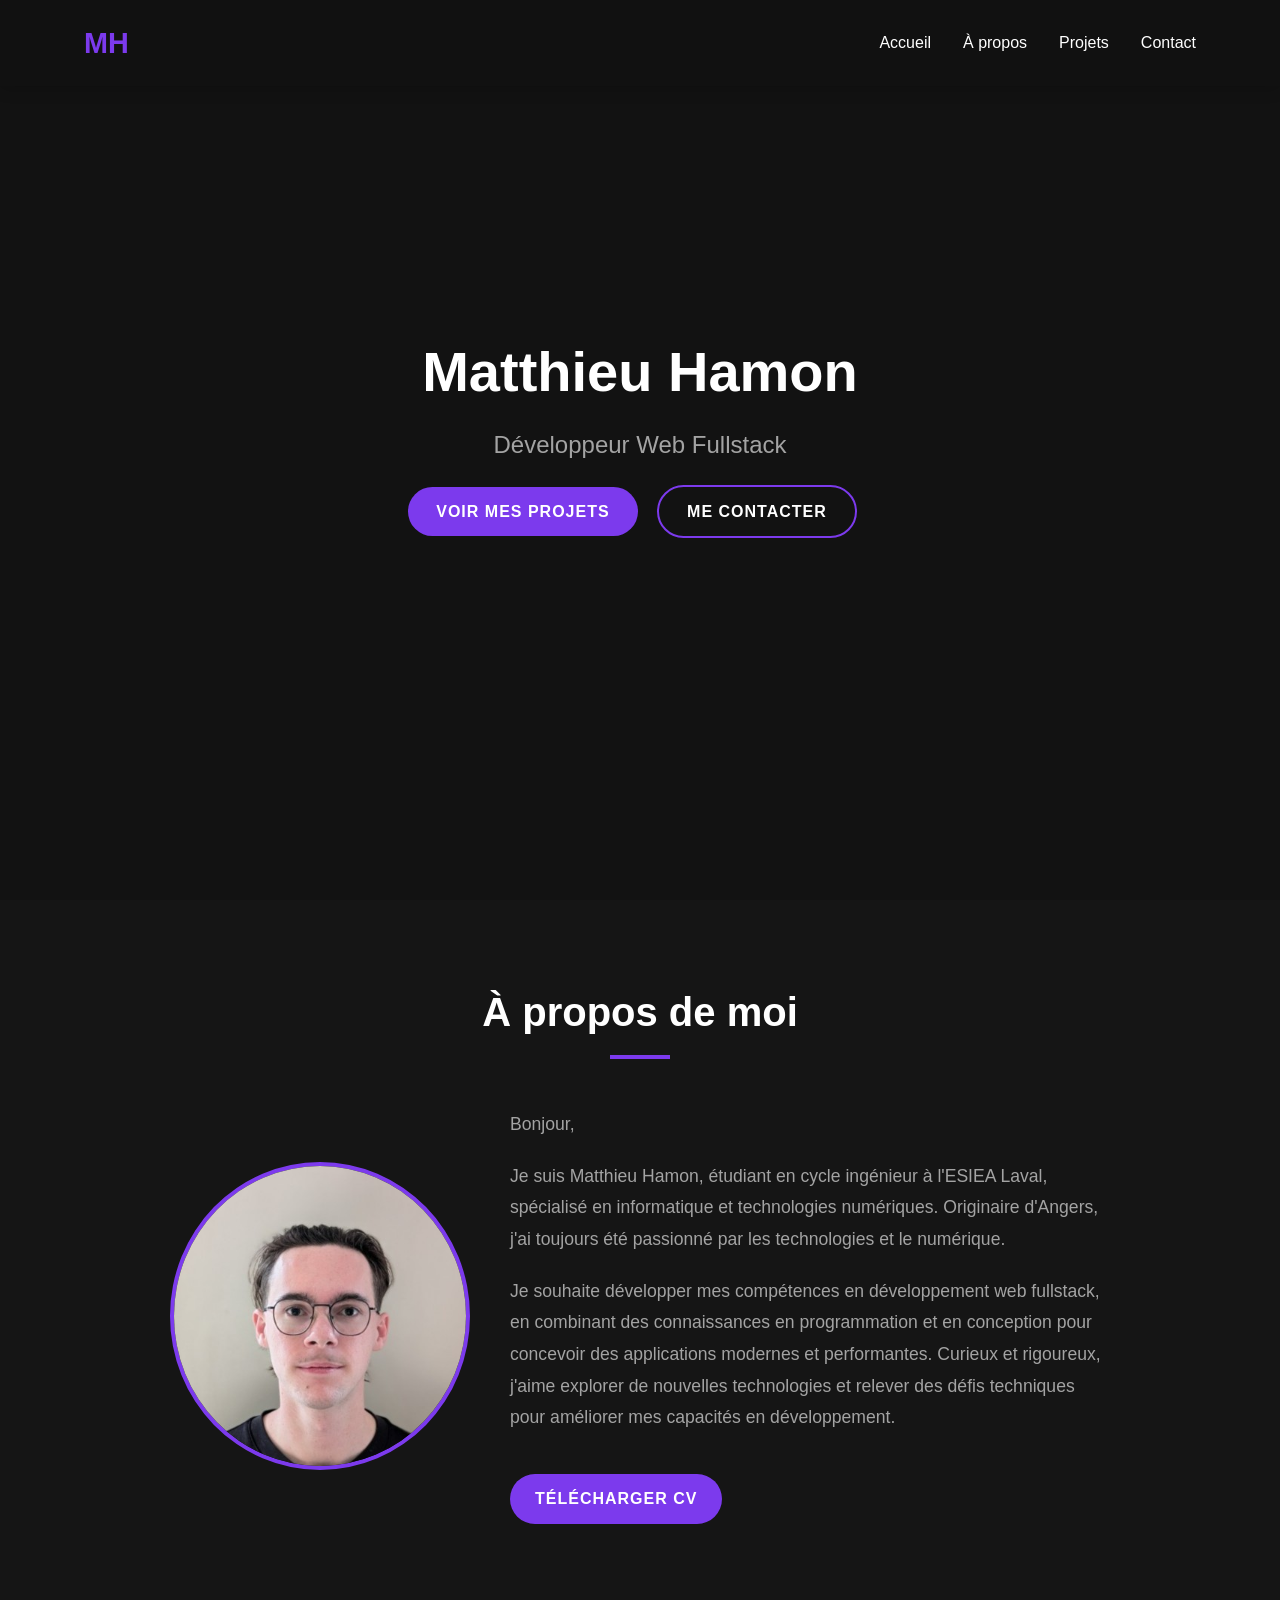
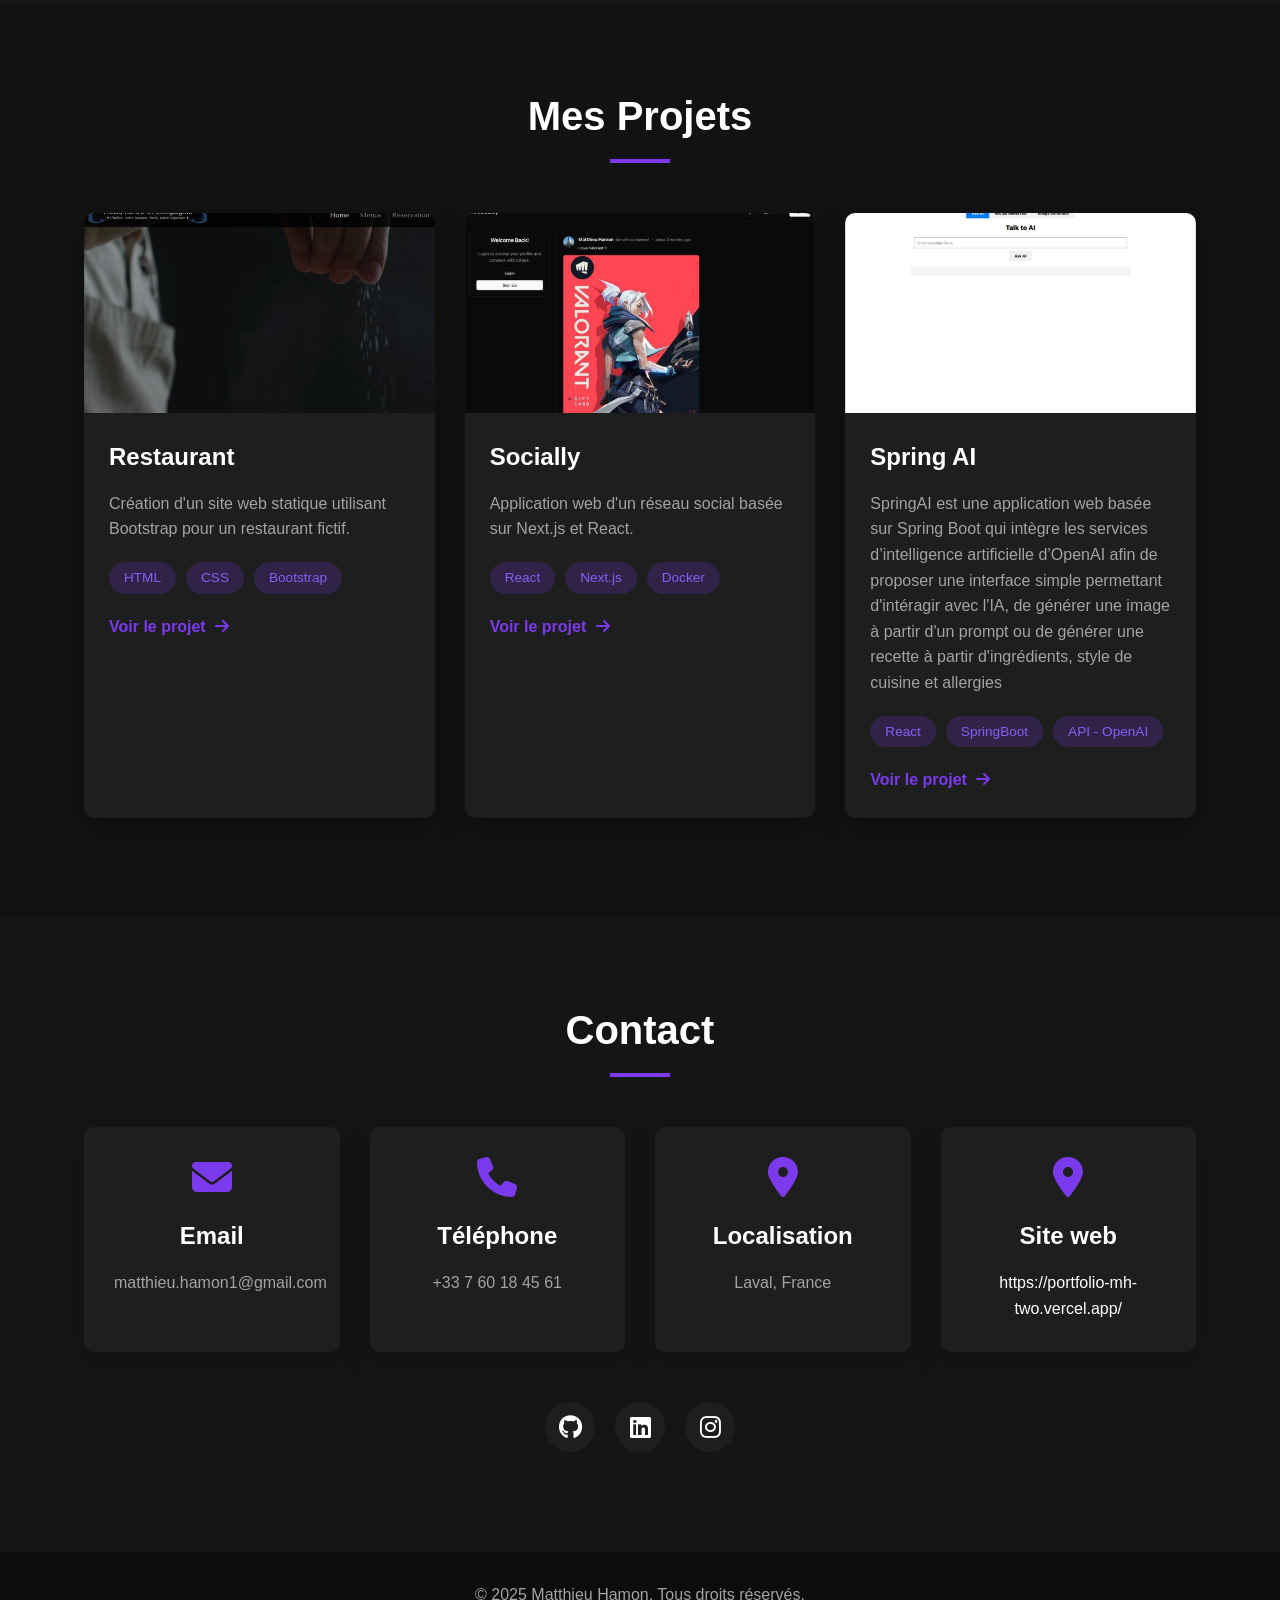
<file: index.html>
<!DOCTYPE html>
<html lang="fr">
<head>
    <meta charset="UTF-8">
    <meta name="viewport" content="width=device-width, initial-scale=1.0">
    <title>Matthieu Hamon | Portfolio</title>
    <link rel="stylesheet" href="https://cdnjs.cloudflare.com/ajax/libs/font-awesome/6.4.0/css/all.min.css">
    <link rel="stylesheet" href="assets/css/style.css">
</head>
<body>
    <header>
        <div class="container">
            <div class="logo"><a href="#home">MH</a></div>
            <input type="checkbox" id="nav-toggle" class="nav-toggle">
            <nav>
                <ul>
                    <li><a href="#home">Accueil</a></li>
                    <li><a href="#about">À propos</a></li>
                    <li><a href="#projects">Projets</a></li>
                    <li><a href="#contact">Contact</a></li>
                </ul>
            </nav>
            <label for="nav-toggle" class="nav-toggle-label">
                <span></span>
            </label>
        </div>
    </header>

    <main>
        <section id="home">
            <div class="container">
                <h1>Matthieu Hamon</h1>
                <p class="title">Développeur Web Fullstack</p>
                <div class="btn-container">
                    <a href="#projects" class="btn btn-primary">Voir mes projets</a>
                    <a href="#contact" class="btn btn-secondary">Me contacter</a>
                </div>
            </div>
        </section>

        <section id="about">
            <div class="container">
                <h2>À propos de moi</h2>
                <div class="about-content">
                    <div class="profile-pic">
                        <div class="img-container">
                            <img src="assets/img/photo-profil.jpg" alt="Photo de profil" class="photo-profil">
                        </div>
                    </div>
                    <div class="about-text">
                        <p class="texte-profil">Bonjour,</p>
                        <p class="texte-profil">Je suis Matthieu Hamon, étudiant en cycle ingénieur à l'ESIEA Laval, spécialisé en informatique et technologies numériques. Originaire d'Angers, j'ai toujours été passionné par les technologies et le numérique.</p>
                        <p class="texte-profil">Je souhaite développer mes compétences en développement web fullstack, en combinant des connaissances en programmation et en conception pour concevoir des applications modernes et performantes. Curieux et rigoureux, j'aime explorer de nouvelles technologies et relever des défis techniques pour améliorer mes capacités en développement.</p>
                        <a href="assets/img/CV-Matthieu_Hamon.pdf" target="_blank" class="btn-cv">TÉLÉCHARGER CV</a>
                    </div>
                </div>
            </div>
        </section>

        <section id="projects">
            <div class="container">
                <h2>Mes Projets</h2>
                <div class="projects-grid">
                    <div class="project-card">
                        <div class="project-img">
                            <img src="assets/img/restau.png" alt="Projet 1">
                        </div>
                        <div class="project-info">
                            <h3>Restaurant</h3>
                            <p>Création d'un site web statique utilisant Bootstrap pour un restaurant fictif.</p>
                            <div class="tech-stack">
                                <span>HTML</span>
                                <span>CSS</span>
                                <span>Bootstrap</span>
                            </div>
                            <a href="https://restaurant-seven-pied.vercel.app/" target="_blank" class="project-link">Voir le projet <i class="fas fa-arrow-right"></i></a>
                        </div>
                    </div>
                    
                    <div class="project-card">
                        <div class="project-img">
                            <img src="assets/img/socially.png" alt="Projet 2">
                        </div>
                        <div class="project-info">
                            <h3>Socially</h3>
                            <p>Application web d'un réseau social basée sur Next.js et React.</p>
                            <div class="tech-stack">
                                <span>React</span>
                                <span>Next.js</span>
                                <span>Docker</span>
                            </div>
                            <a href="https://social-network-liard-tau.vercel.app/" target="_blank" class="project-link">Voir le projet <i class="fas fa-arrow-right"></i></a>
                        </div>
                    </div>
                    
                    <div class="project-card">
                        <div class="project-img">
                            <img src="assets/img/spring.png" alt="Projet 3">
                        </div>
                        <div class="project-info">
                            <h3>Spring AI</h3>
                            <p>SpringAI est une application web basée sur Spring Boot qui intègre les services d’intelligence artificielle d’OpenAI afin de proposer une interface simple permettant d'intéragir avec l'IA, 
                                de générer une image à partir d'un prompt ou de générer une recette à partir d'ingrédients, style de cuisine et allergies</p>
                            <div class="tech-stack">
                                <span>React</span>
                                <span>SpringBoot</span>
                                <span>API - OpenAI</span>
                            </div>
                            <a href="https://spring-ai-three.vercel.app/" target="_blank" class="project-link">Voir le projet <i class="fas fa-arrow-right"></i></a>
                        </div>
                    </div>
                </div>
            </div>
        </section>

        <section id="contact">
            <div class="container">
                <h2>Contact</h2>
                <div class="contact-info">
                    <div class="contact-card">
                        <i class="fas fa-envelope"></i>
                        <h3>Email</h3>
                        <p>matthieu.hamon1@gmail.com</p>
                    </div>
                    <div class="contact-card">
                        <i class="fas fa-phone"></i>
                        <h3>Téléphone</h3>
                        <p>+33 7 60 18 45 61</p>
                    </div>
                    <div class="contact-card">
                        <i class="fas fa-map-marker-alt"></i>
                        <h3>Localisation</h3>
                        <p>Laval, France</p>
                    </div>
                    <div class="contact-card">
                        <i class="fas fa-map-marker-alt"></i>
                        <h3>Site web</h3>
                        <a href="https://portfolio-mh-two.vercel.app/">https://portfolio-mh-two.vercel.app/</a>
                    </div>
                </div>
                <div class="social-links">
                    <a href="https://github.com/Matthieuhamon" target="_blank" class="social-link"><i class="fab fa-github"></i></a>
                    <a href="https://www.linkedin.com/in/matthieuhamon" target="_blank" class="social-link"><i class="fab fa-linkedin"></i></a>
                    <a href="https://www.instagram.com/matthieu.hmn/" target="_blank" class="social-link"><i class="fab fa-instagram"></i></a>
                </div>
            </div>
        </section>
    </main>

    <footer>
        <div class="container">
            <p>&copy; 2025 Matthieu Hamon. Tous droits réservés.</p>
        </div>
    </footer>
</body>
</html>
</file>
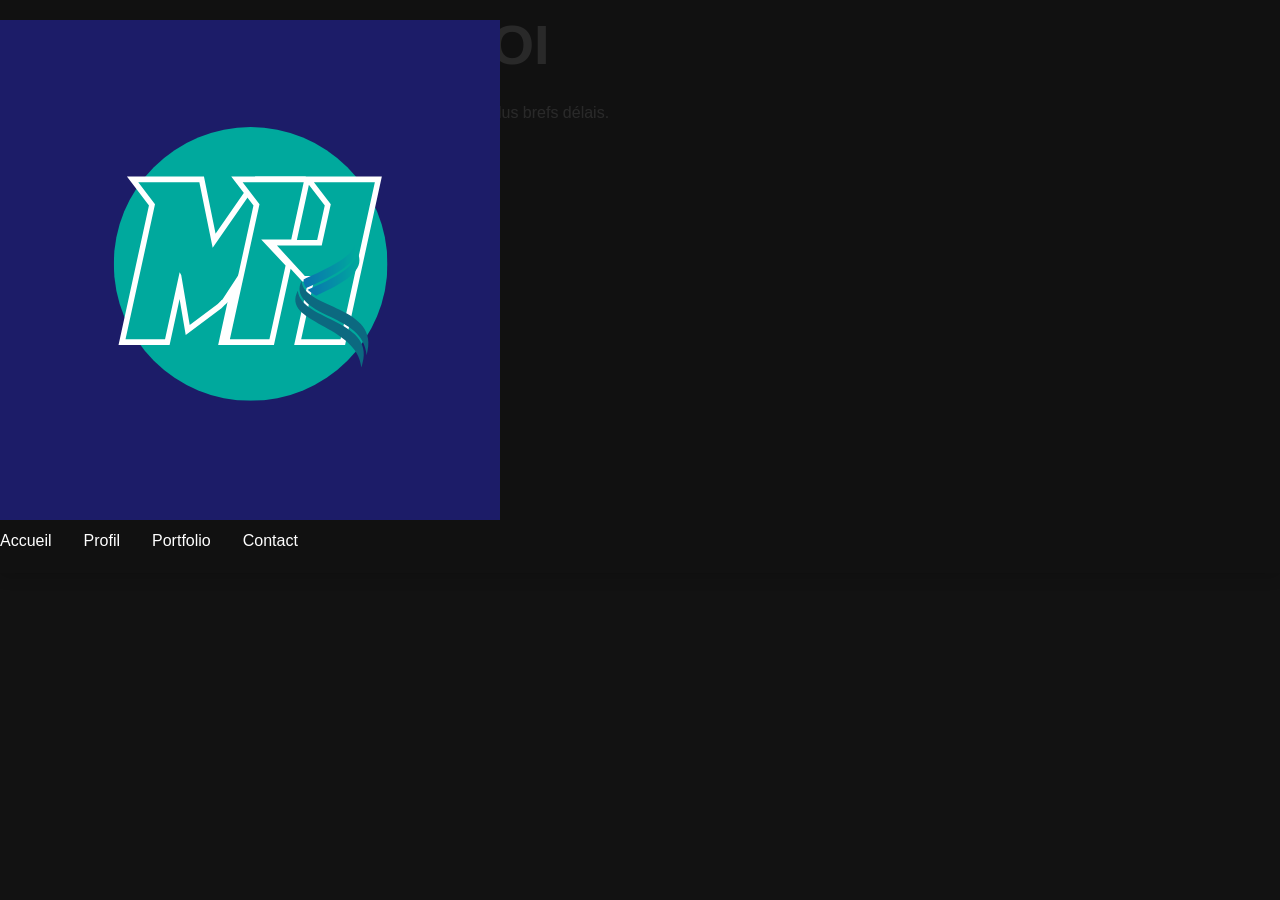
<file: contact.html>
<!DOCTYPE html>
<html lang="fr">
<head>
    <meta charset="UTF-8">
    <meta name="viewport" content="width=device-width, initial-scale=1.0">
    <title>Portfolio</title>
    <link rel="stylesheet" href="assets/css/style.css">
    <link rel="preconnect" href="https://fonts.googleapis.com">
    <link rel="preconnect" href="https://fonts.gstatic.com" crossorigin>
    <link href="https://fonts.googleapis.com/css2?family=Audiowide&display=swap" rel="stylesheet">
    <link rel="preconnect" href="https://fonts.googleapis.com">
    <link rel="preconnect" href="https://fonts.gstatic.com" crossorigin>
    <link href="https://fonts.googleapis.com/css2?family=Tenor+Sans&display=swap" rel="stylesheet">
</head>
<body>
    <header>
        <nav>
            <img class="logo" src="assets/img/logo.png" alt="Logo">
                <ul>
                    <li><a href="index.html">Accueil</a></li>
                    <li><a href="profil.html">Profil</a></li>
                    <li><a href="portfolio.html">Portfolio</a></li>
                    <li><a href="contact.html">Contact</a></li>
                </ul>
        </nav>
    </header>
    <main>
        <div class="container">
            <h1 class="titre">CONTACTEZ-MOI</h1>
            <p class="sous-titre">N'hésitez pas à me contacter, je vous répondrai dans les plus brefs délais.</p>
            <div class="container-contact">
                <form class="container-contact">
                    <div class="form-1">
                        <div>
                            <label for="fname">Prénom</label>
                            <input type="text" id="fname" name="fname" required>
                        </div>

                        <div>
                            <label for="lname">Nom</label>
                            <input type="text" id="lname" name="lname">
                        </div>
                    </div>

                    <div class="form-1">
                        <div>
                            <label for="email">Email</label>
                            <input type="email" id="email" name="email" required>
                        </div>

                        <div>
                            <label for="tel">Téléphone</label>
                            <input type="tel" id="tel" name="tel" required>
                        </div>
                    </div>

                    <div class="form-1 form-2">
                        <label for="objet">Objet</label>
                        <input type="text" id="objet" name="objet" required>
                    </div>

                    <div class="form-1 form-2">
                        <label for="message">Message</label>
                        <textarea id="message" name="message" rows="4" required></textarea>
                    </div>

                    <input type="submit" class="envoyer" value="Envoyer">
                </form>
            </div>
        </div>
    </main>
</body>
</html>
</file>
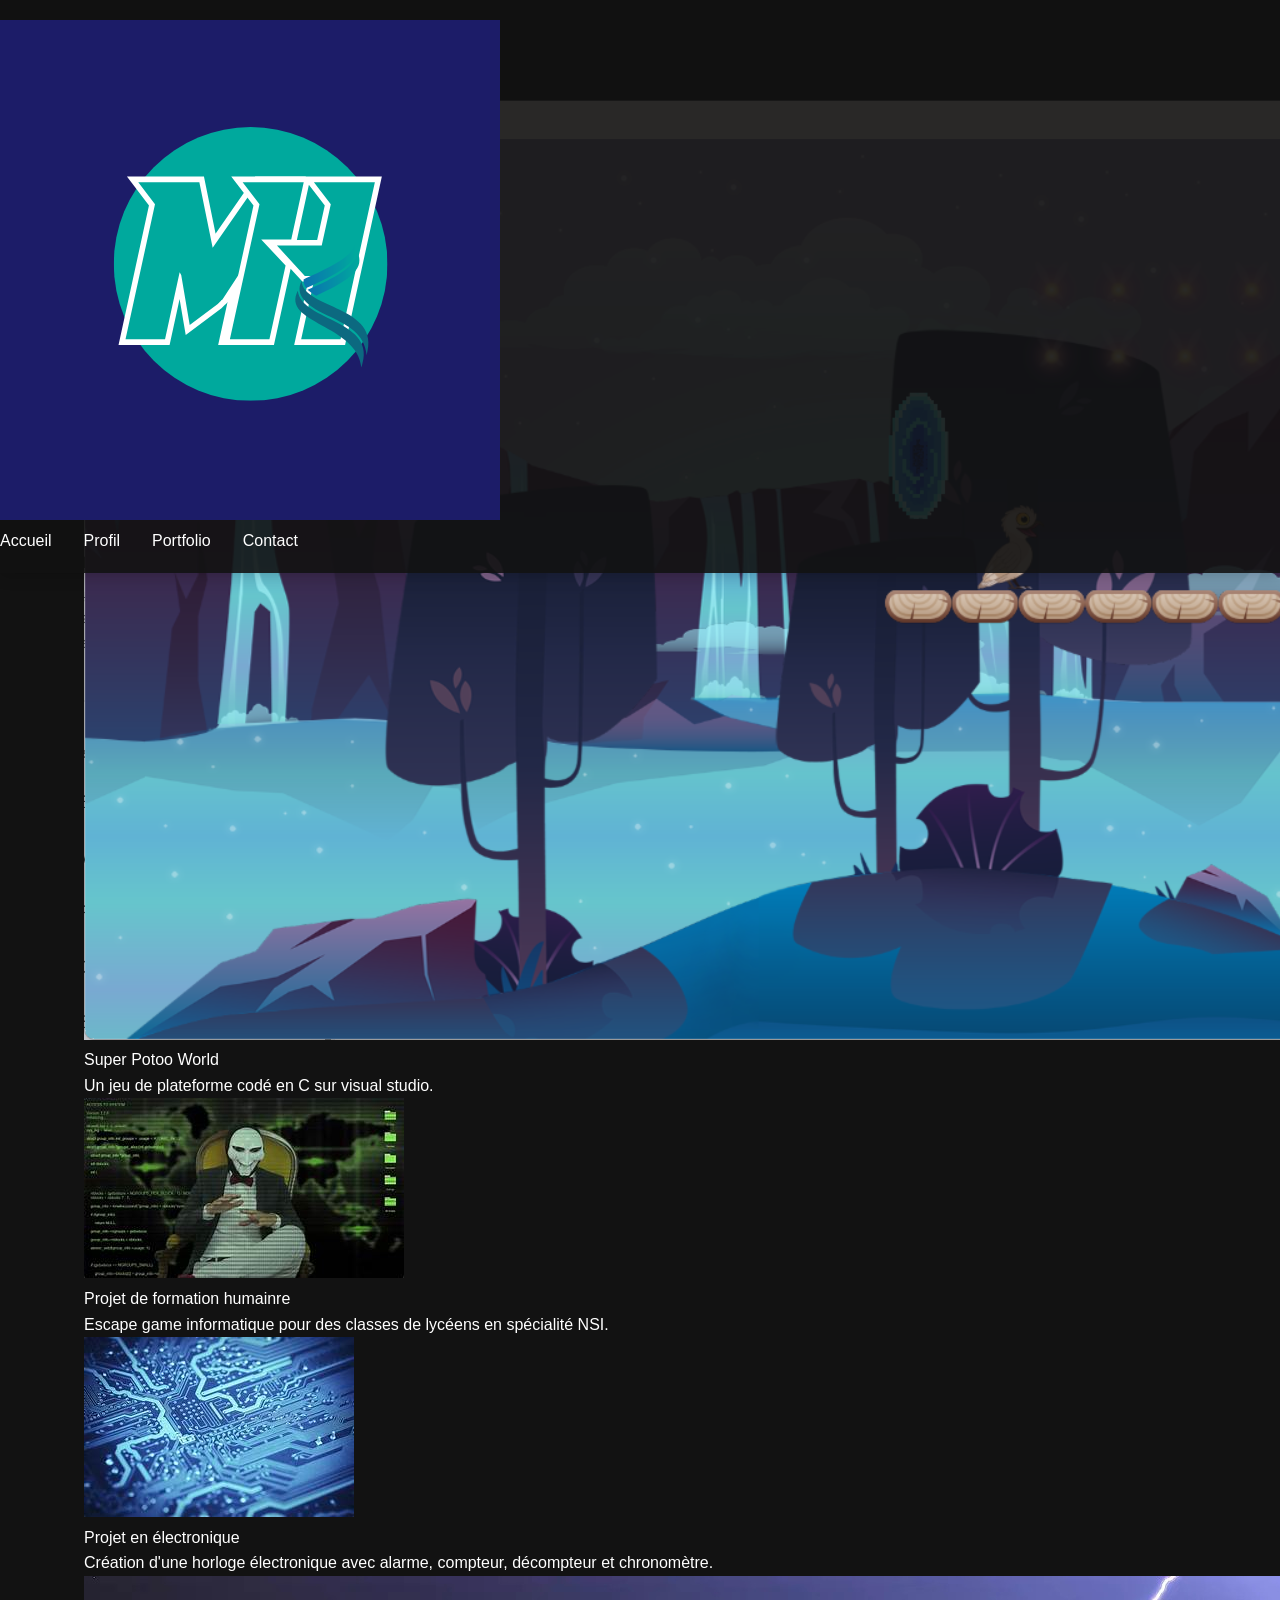
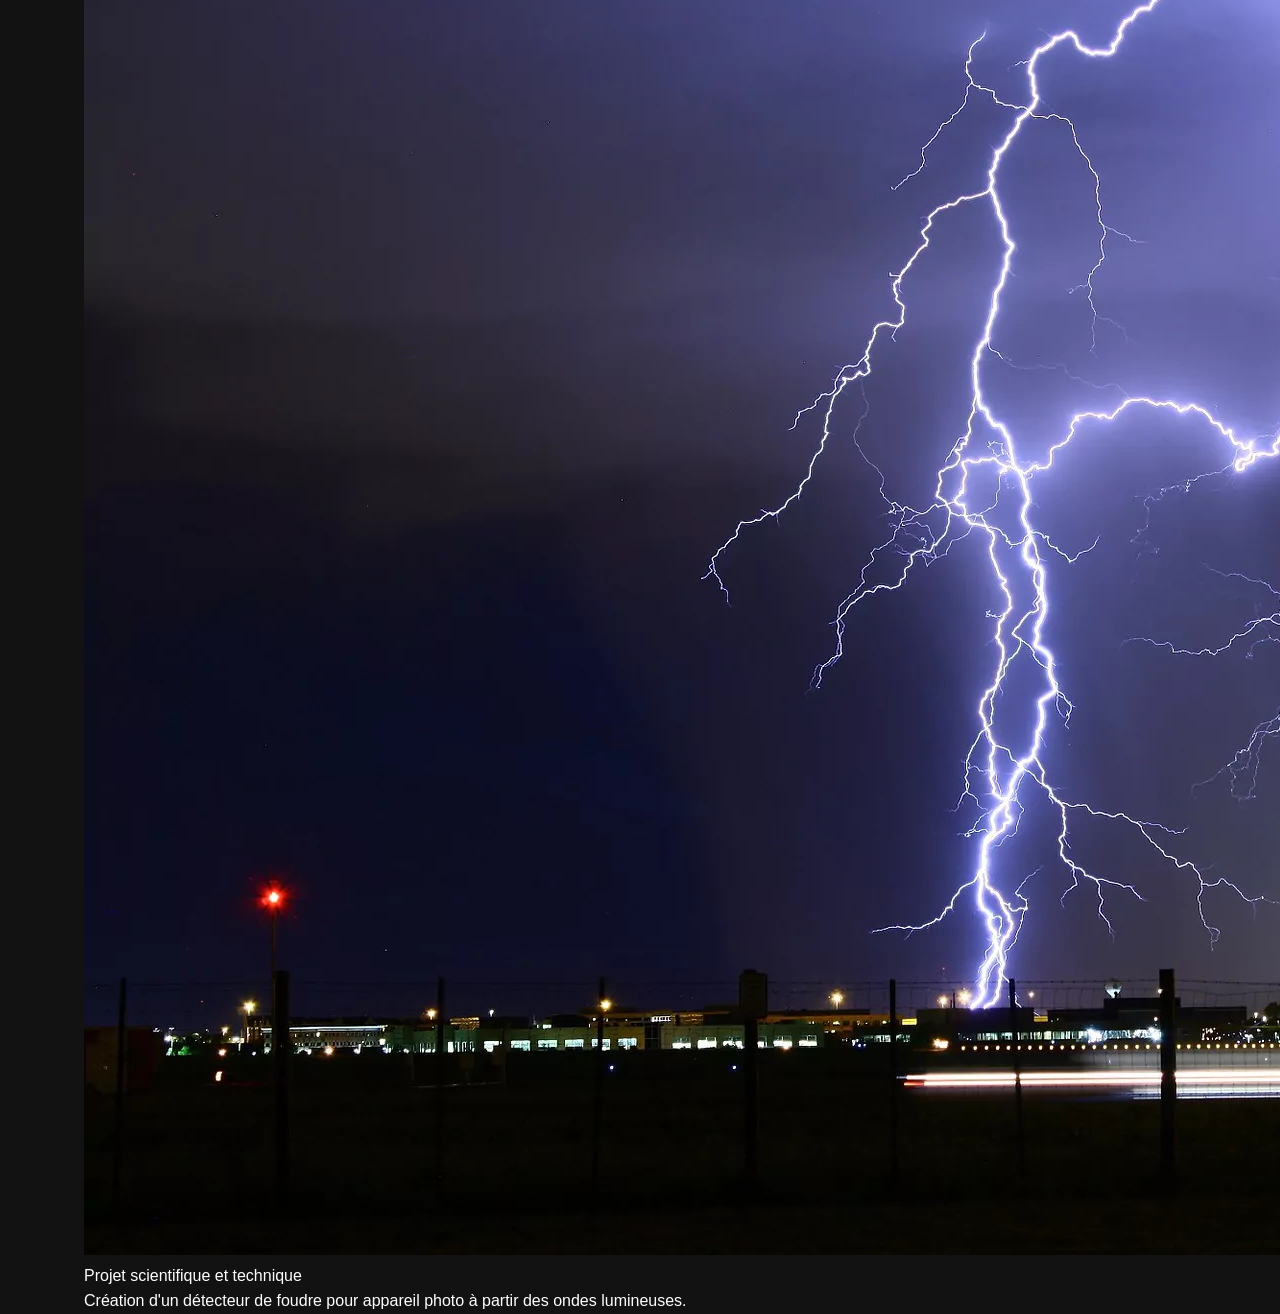
<file: portfolio.html>
<!DOCTYPE html>
<html lang="fr">
<head>
    <meta charset="UTF-8">
    <meta name="viewport" content="width=device-width, initial-scale=1.0">
    <title>Portfolio</title>
    <link rel="stylesheet" href="assets/css/style.css">
    <link rel="preconnect" href="https://fonts.googleapis.com">
    <link rel="preconnect" href="https://fonts.gstatic.com" crossorigin>
    <link href="https://fonts.googleapis.com/css2?family=Audiowide&display=swap" rel="stylesheet">
    <link rel="preconnect" href="https://fonts.googleapis.com">
    <link rel="preconnect" href="https://fonts.gstatic.com" crossorigin>
    <link href="https://fonts.googleapis.com/css2?family=Tenor+Sans&display=swap" rel="stylesheet">
</head>
<body>
    <header>
        <nav>
            <img class="logo" src="assets/img/logo.png" alt="Logo">
                <ul>
                    <li><a href="index.html">Accueil</a></li>
                    <li><a href="profil.html">Profil</a></li>
                    <li><a href="portfolio.html">Portfolio</a></li>
                    <li><a href="contact.html">Contact</a></li>
                </ul>
        </nav>
    </header>
    <main>
        <div class="container">
            <h1 class="titre">PORTFOLIO</h1>
            <div class="container-portfolio">
                <div class="image">
                    <img src="assets/img/spw.png" alt="Super Potoo World">
                    <div class="overlay">Super Potoo World<br>Un jeu de plateforme codé en C sur visual studio.</div>
                </div>
                <div class="image">
                    <img src="assets/img/pfh.jpg" alt="Projet de formation humaine">
                    <div class="overlay">Projet de formation humainre<br>Escape game informatique pour des classes de lycéens en spécialité NSI.</div>
                </div>
                <div class="image">
                    <img src="assets/img/projet-electronique.jpg" alt="Projet en électronique">
                    <div class="overlay">Projet en électronique<br>Création d'une horloge électronique avec alarme, compteur, décompteur et chronomètre.</div>
                </div>
                <div class="image">
                    <img src="assets/img/pst.jpg" alt="Projet scientifique et technique">
                    <div class="overlay">Projet scientifique et technique<br>Création d'un détecteur de foudre pour appareil photo à partir des ondes lumineuses.</div>
                </div>
            </div>
        </div>
    </main>
</body>
</html>
</file>
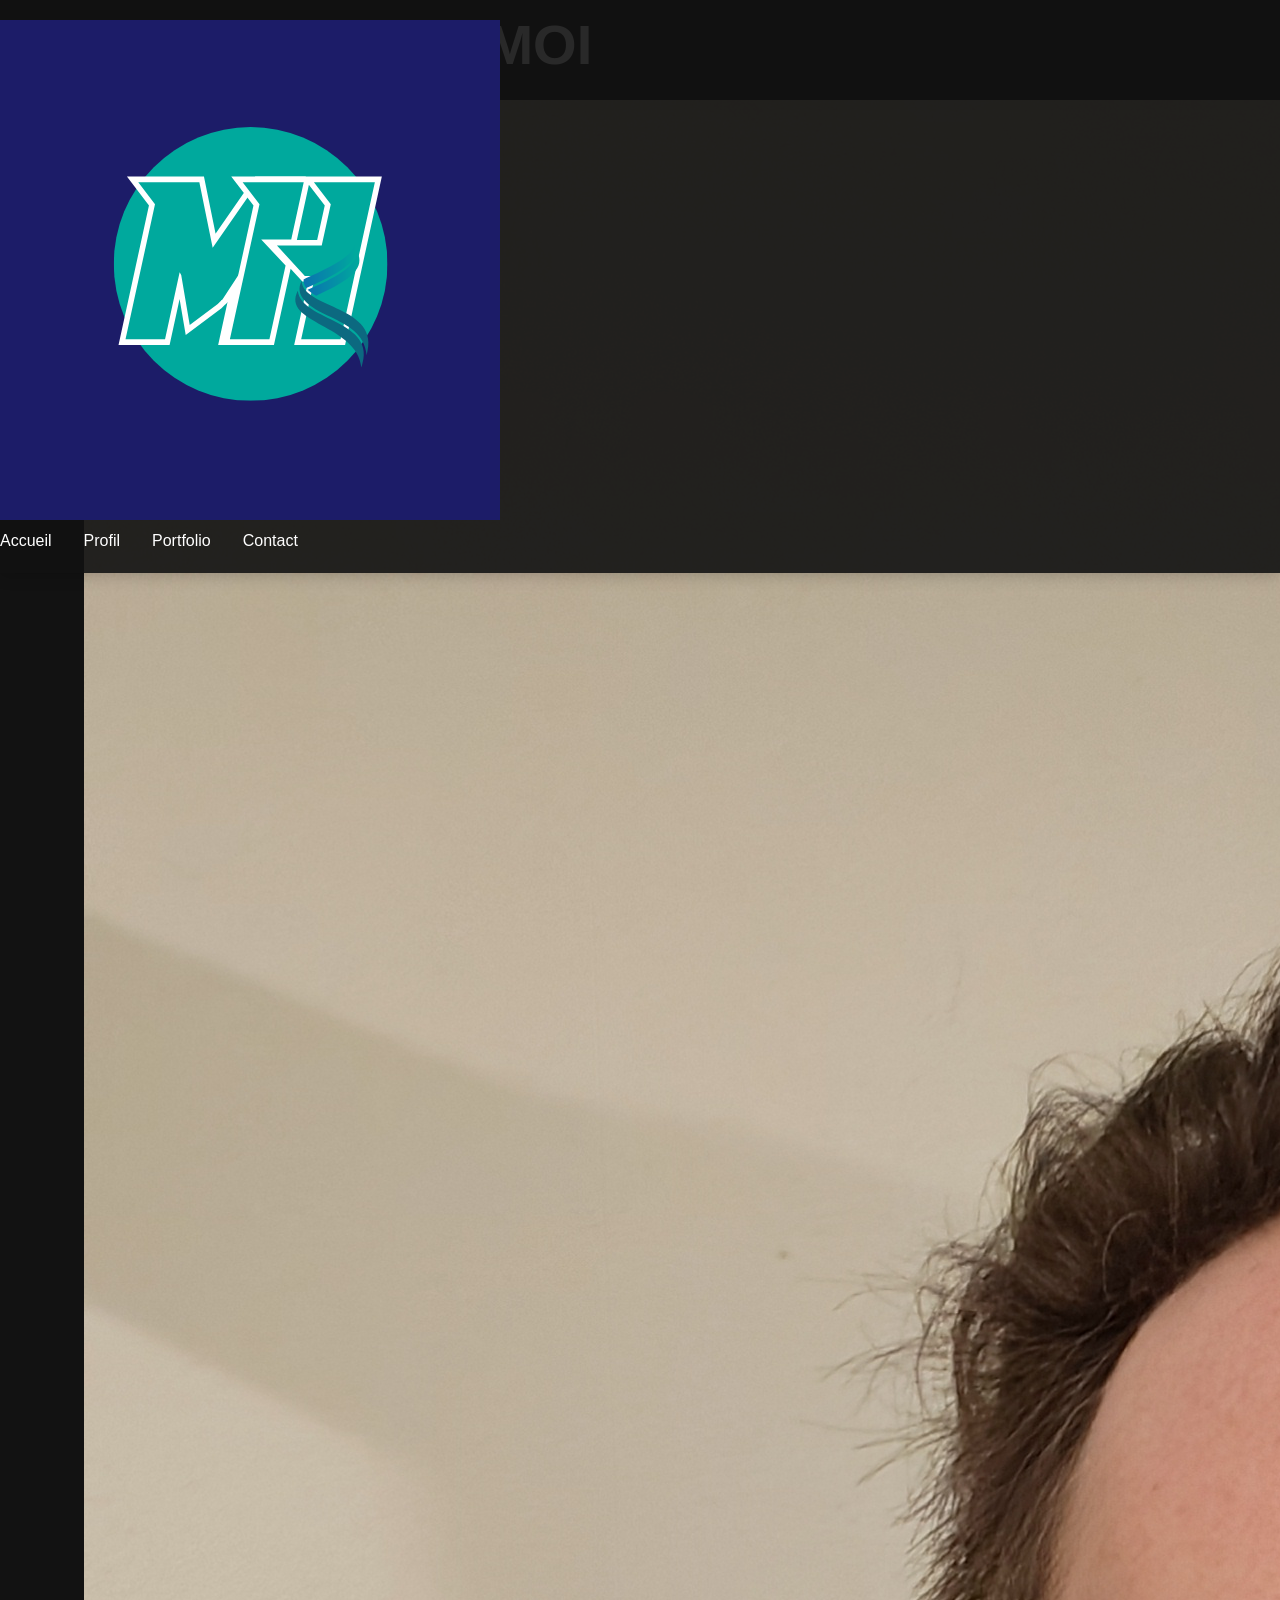
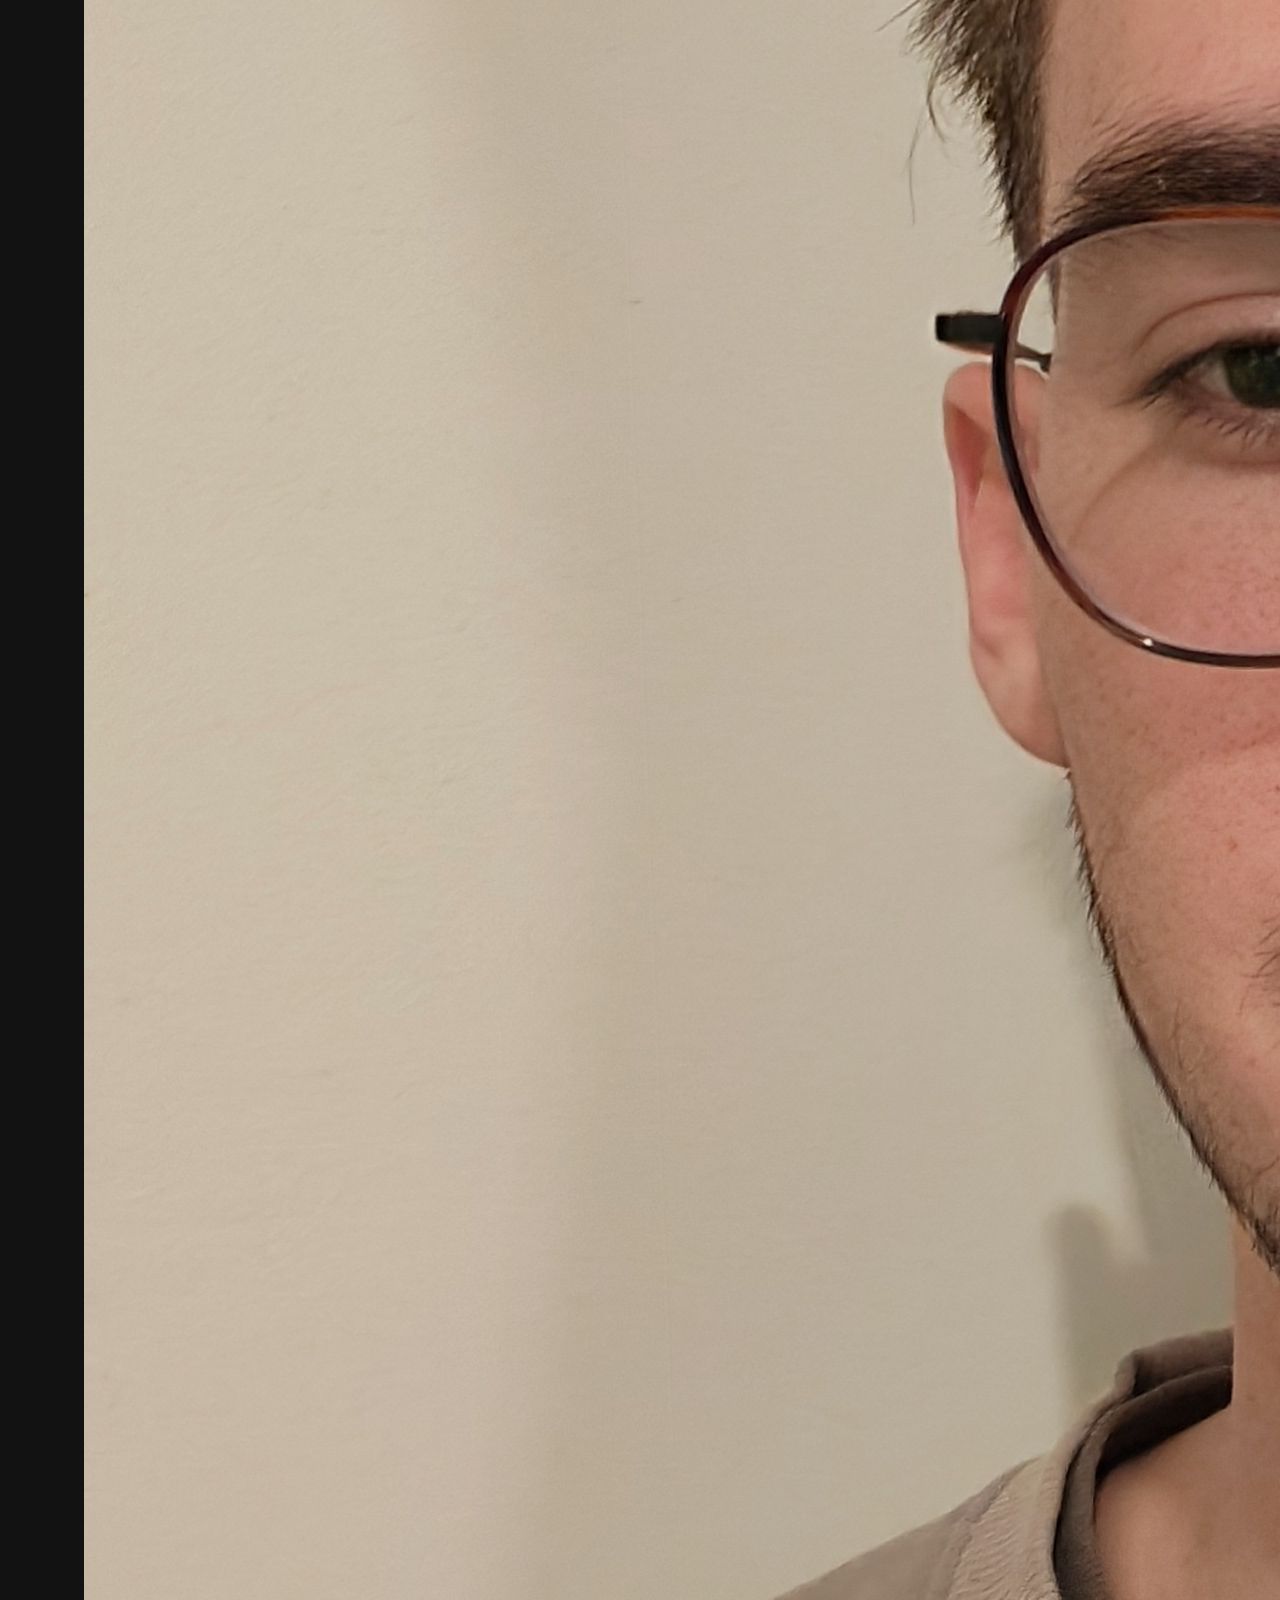
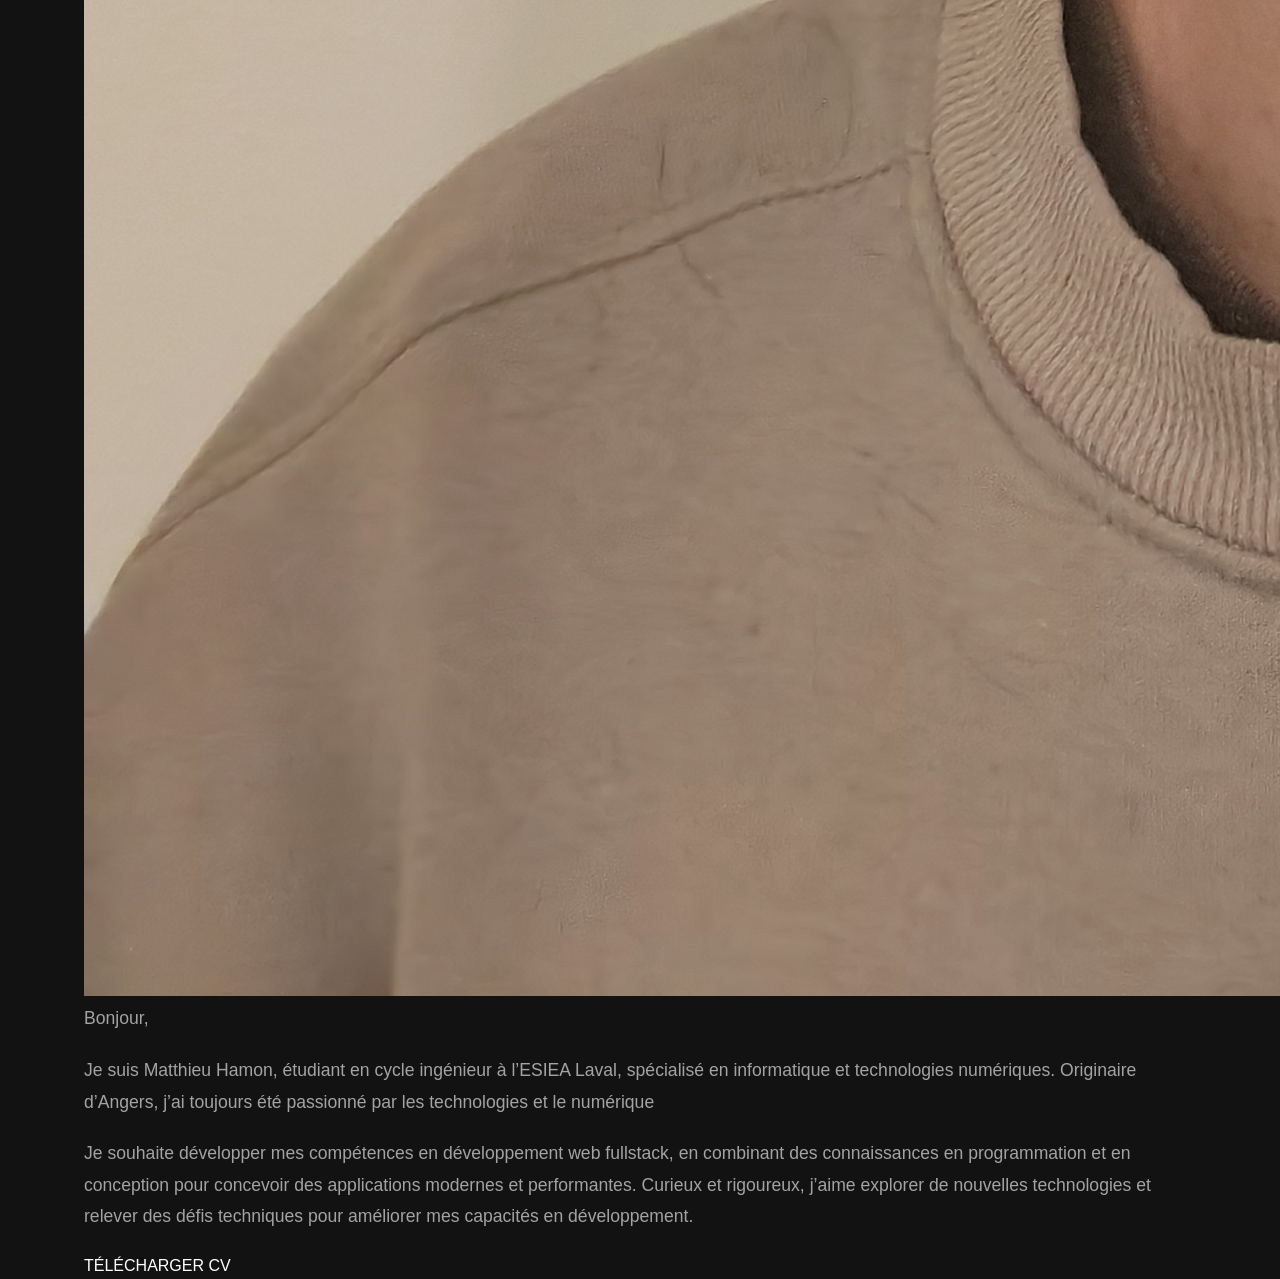
<file: profil.html>
<!DOCTYPE html>
<html lang="fr">
<head>
    <meta charset="UTF-8">
    <meta name="viewport" content="width=device-width, initial-scale=1.0">
    <title>Portfolio</title>
    <link rel="stylesheet" href="assets/css/style.css">
    <link rel="preconnect" href="https://fonts.googleapis.com">
    <link rel="preconnect" href="https://fonts.gstatic.com" crossorigin>
    <link href="https://fonts.googleapis.com/css2?family=Audiowide&display=swap" rel="stylesheet">
    <link rel="preconnect" href="https://fonts.googleapis.com">
    <link rel="preconnect" href="https://fonts.gstatic.com" crossorigin>
    <link href="https://fonts.googleapis.com/css2?family=Tenor+Sans&display=swap" rel="stylesheet">
</head>
<body>
    <header>
        <nav>
            <img class="logo" src="assets/img/logo.png" alt="Logo">
                <ul>
                    <li><a href="index.html">Accueil</a></li>
                    <li><a href="profil.html">Profil</a></li>
                    <li><a href="portfolio.html">Portfolio</a></li>
                    <li><a href="contact.html">Contact</a></li>
                </ul>
        </nav>
    </header>
    <main>
        <div class="container">
            <h1 class="titre">A PROPOS DE MOI</h1>
            <img class="photo" src="assets/img/photo.jpg" alt="Photo-de-profil">
            <p class="texte-profil">Bonjour,</p>
            <p class="texte-profil">Je suis Matthieu Hamon, étudiant en cycle ingénieur à l’ESIEA Laval, spécialisé en informatique et technologies numériques. Originaire d’Angers, j’ai toujours été passionné par les technologies et le numérique</p>
            <p class="texte-profil">Je souhaite développer mes compétences en développement web fullstack, en combinant des connaissances en programmation et en conception pour concevoir des applications modernes et performantes. Curieux et rigoureux, j’aime explorer de nouvelles technologies et relever des défis techniques pour améliorer mes capacités en développement.</p>
            <a href="assets/docs/CV_Alternance.pdf" class="bouton" target="_blank">TÉLÉCHARGER CV</a>
        </div>
    </main>
</body>
</html>
</file>
<file: assets/css/style.css>
/* Couleurs principales */
:root {
  --violet: #7C3AED;
  --violet-clair: #8B5CF6;
  --fond-sombre: #121212;
  --carte-sombre: #1E1E1E;
  --texte-blanc: #FFFFFF;
  --texte-gris: #A3A3A3;
}

/* Base */
* {
  margin: 0;
  padding: 0;
  box-sizing: border-box;
}

html {
  scroll-behavior: smooth;
}

body {
  font-family: 'Segoe UI', Tahoma, Geneva, Verdana, sans-serif;
  line-height: 1.6;
  color: var(--texte-blanc);
  background-color: var(--fond-sombre);
}

.container {
  width: 90%;
  max-width: 1200px;
  margin: 0 auto;
  padding: 0 20px;
}

a {
  text-decoration: none;
  color: inherit;
}

h1, h2, h3 {
  margin-bottom: 20px;
  font-weight: 700;
}

h1 {
  font-size: 3.5rem;
  margin-bottom: 10px;
}

h2 {
  font-size: 2.5rem;
  text-align: center;
  position: relative;
  padding-bottom: 15px;
}

h2::after {
  content: '';
  position: absolute;
  width: 60px;
  height: 4px;
  background: var(--violet);
  bottom: 0;
  left: 50%;
  transform: translateX(-50%);
}

section {
  padding: 80px 0;
}

.btn {
  display: inline-block;
  padding: 12px 28px;
  font-weight: 600;
  border-radius: 50px;
  text-transform: uppercase;
  letter-spacing: 1px;
  transition: all 0.3s ease;
  margin-right: 15px;
  margin-bottom: 15px;
}

.btn-primary {
  background: var(--violet);
  color: white;
}

.btn-primary:hover {
  background: var(--violet-clair);
  transform: translateY(-3px);
  box-shadow: 0 10px 20px rgba(124, 58, 237, 0.3);
}

.btn-secondary {
  background: transparent;
  color: white;
  border: 2px solid var(--violet);
}

.btn-secondary:hover {
  background: var(--violet);
  transform: translateY(-3px);
}

.btn-cv {
  display: inline-block;
  margin-top: 20px;
  padding: 12px 25px;
  background-color: var(--violet);
  color: white;
  text-decoration: none;
  border-radius: 50px;
  font-weight: 600;
  letter-spacing: 1px;
  transition: all 0.3s ease;
}

.btn-cv:hover {
  background-color: var(--violet-clair);
}

header {
  position: fixed;
  width: 100%;
  background: rgba(18, 18, 18, 0.9);
  padding: 20px 0;
  box-shadow: 0 2px 15px rgba(0, 0, 0, 0.2);
  z-index: 100;
}

header .container {
  display: flex;
  justify-content: space-between;
  align-items: center;
}

.logo {
  font-size: 1.8rem;
  font-weight: 800;
  color: var(--violet);
  z-index: 101;
}

/* Navigation responsive avec checkbox */
.nav-toggle {
  display: none;
}

.nav-toggle-label {
  display: none;
}

nav ul {
  display: flex;
  gap: 2rem;
  list-style: none;
}

nav a {
  text-decoration: none;
  color: var(--texte-blanc);
  font-weight: 500;
  position: relative;
  transition: all 0.3s ease;
}

nav a::after {
  content: '';
  position: absolute;
  width: 0;
  height: 2px;
  background: var(--violet);
  bottom: -5px;
  left: 0;
  transition: all 0.3s ease;
}

nav a:hover {
  color: var(--violet-clair);
}

nav a:hover::after {
  width: 100%;
}

#home {
  height: 100vh;
  display: flex;
  flex-direction: column;
  justify-content: center;
  align-items: center;
  text-align: center;
  background-color: var(--fond-sombre);
  padding-top: 60px;
}

#home .title {
  font-size: 1.5rem;
  color: var(--texte-gris);
  margin-bottom: 20px;
}

#about {
  background-color: #151515;
}

.about-content {
  display: flex;
  flex-direction: row;
  align-items: center;
  justify-content: center;
  gap: 40px;
  margin-top: 50px;
}

.profile-pic {
  flex: 1;
  max-width: 300px;
}

.img-container {
  position: relative;
  width: 100%;
  padding-bottom: 100%; 
  overflow: hidden;
  border-radius: 50%;
  border: 4px solid var(--violet);
}

.photo-profil {
  position: absolute;
  top: 0;
  left: 0;
  width: 100%;
  height: 100%;
  object-fit: cover;
}

.about-text {
  flex: 2;
  max-width: 600px;
}

.texte-profil {
  margin-bottom: 20px;
  font-size: 1.1rem;
  line-height: 1.8;
  color: var(--texte-gris);
}

#projects {
  background-color: var(--fond-sombre);
  padding-bottom: 100px;
}

.projects-grid {
  display: grid;
  grid-template-columns: repeat(auto-fill, minmax(300px, 1fr));
  gap: 30px;
  margin-top: 50px;
}

.project-card {
  background-color: var(--carte-sombre);
  border-radius: 10px;
  overflow: hidden;
  box-shadow: 0 10px 30px rgba(0, 0, 0, 0.2);
  transition: all 0.3s ease;
}

.project-card:hover {
  transform: translateY(-10px);
  box-shadow: 0 15px 35px rgba(124, 58, 237, 0.3);
}

.project-img {
  position: relative;
  height: 200px;
  overflow: hidden;
}

.project-img img {
  width: 100%;
  height: 100%;
  object-fit: cover;
  transition: all 0.3s ease;
}

.project-card:hover .project-img img {
  transform: scale(1.1);
}

.project-info {
  padding: 25px;
}

.project-info h3 {
  font-size: 1.5rem;
  margin-bottom: 15px;
  color: var(--texte-blanc);
}

.project-info p {
  color: var(--texte-gris);
  margin-bottom: 20px;
}

.tech-stack {
  display: flex;
  flex-wrap: wrap;
  gap: 10px;
  margin-bottom: 20px;
}

.tech-stack span {
  padding: 5px 15px;
  border-radius: 30px;
  background-color: rgba(124, 58, 237, 0.2);
  color: var(--violet-clair);
  font-size: 0.85rem;
  font-weight: 500;
}

.project-link {
  display: inline-block;
  color: var(--violet);
  font-weight: 600;
  transition: all 0.3s ease;
}

.project-link:hover {
  color: var(--violet-clair);
}

.project-link i {
  margin-left: 5px;
}

#contact {
  background-color: #151515;
  padding-bottom: 100px;
}

.contact-info {
  display: grid;
  grid-template-columns: repeat(auto-fill, minmax(250px, 1fr));
  gap: 30px;
  margin: 50px 0;
}

.contact-card {
  background-color: var(--carte-sombre);
  padding: 30px;
  border-radius: 10px;
  box-shadow: 0 10px 30px rgba(0, 0, 0, 0.2);
  text-align: center;
  transition: all 0.3s ease;
}

.contact-card:hover {
  transform: translateY(-10px);
}

.contact-card i {
  font-size: 2.5rem;
  color: var(--violet);
  margin-bottom: 20px;
}

.contact-card h3 {
  font-size: 1.5rem;
  margin-bottom: 15px;
}

.contact-card p {
  color: var(--texte-gris);
}

.social-links {
  display: flex;
  justify-content: center;
  gap: 20px;
  margin-top: 40px;
}

.social-link {
  display: flex;
  justify-content: center;
  align-items: center;
  width: 50px;
  height: 50px;
  background-color: var(--carte-sombre);
  border-radius: 50%;
  color: var(--texte-blanc);
  font-size: 1.5rem;
  transition: all 0.3s ease;
}

.social-link:hover {
  background-color: var(--violet);
  transform: translateY(-5px);
}

footer {
  background-color: #0c0c0c;
  padding: 30px 0;
  text-align: center;
}

footer p {
  color: var(--texte-gris);
}

/* Responsive */
@media screen and (max-width: 992px) {
  h1 {
      font-size: 3rem;
  }
  
  h2 {
      font-size: 2.2rem;
  }
}

@media screen and (max-width: 768px) {
  header {
      padding: 15px 0;
  }
  
  .nav-toggle-label {
      display: block;
      position: absolute;
      right: 20px;
      z-index: 101;
      cursor: pointer;
  }
  
  .nav-toggle-label span,
  .nav-toggle-label span::before,
  .nav-toggle-label span::after {
      display: block;
      background: var(--texte-blanc);
      height: 2px;
      width: 25px;
      position: relative;
      transition: all 0.3s ease;
  }
  
  .nav-toggle-label span::before,
  .nav-toggle-label span::after {
      content: '';
      position: absolute;
  }
  
  .nav-toggle-label span::before {
      bottom: 8px;
  }
  
  .nav-toggle-label span::after {
      top: 8px;
  }
  
  nav {
      position: absolute;
      top: 0;
      left: 0;
      width: 100%;
      height: 0;
      overflow: hidden;
      background: var(--carte-sombre);
      transition: all 0.3s ease;
      opacity: 0;
  }
  
  nav ul {
      flex-direction: column;
      align-items: center;
      padding: 80px 0 30px;
      gap: 0;
  }
  
  nav li {
      width: 100%;
      text-align: center;
  }
  
  nav a {
      display: block;
      padding: 20px 0;
      font-size: 1.2rem;
  }
  
  .nav-toggle:checked ~ nav {
      height: 100vh;
      opacity: 1;
  }
  
  .nav-toggle:checked ~ .nav-toggle-label span {
      background: transparent;
  }
  
  .nav-toggle:checked ~ .nav-toggle-label span::before {
      transform: rotate(45deg);
      bottom: 0;
  }
  
  .nav-toggle:checked ~ .nav-toggle-label span::after {
      transform: rotate(-45deg);
      top: 0;
  }
  
  h1 {
      font-size: 2.5rem;
  }
  
  .btn {
      padding: 10px 20px;
      font-size: 0.9rem;
  }
  
  .about-content {
      flex-direction: column;
      text-align: center;
  }
  
  .profile-pic {
      max-width: 200px;
      margin-bottom: 30px;
  }
  
  .projects-grid {
      grid-template-columns: 1fr;
  }
  
  .contact-info {
      grid-template-columns: 1fr;
  }
}

@media screen and (max-width: 480px) {
  h1 {
      font-size: 2rem;
  }
  
  h2 {
      font-size: 1.8rem;
  }
  
  .btn-container {
      display: flex;
      flex-direction: column;
      align-items: center;
  }
  
  .btn {
      width: 100%;
      margin-right: 0;
      text-align: center;
  }
  
  .profile-pic {
      max-width: 150px;
  }
}
</file>
